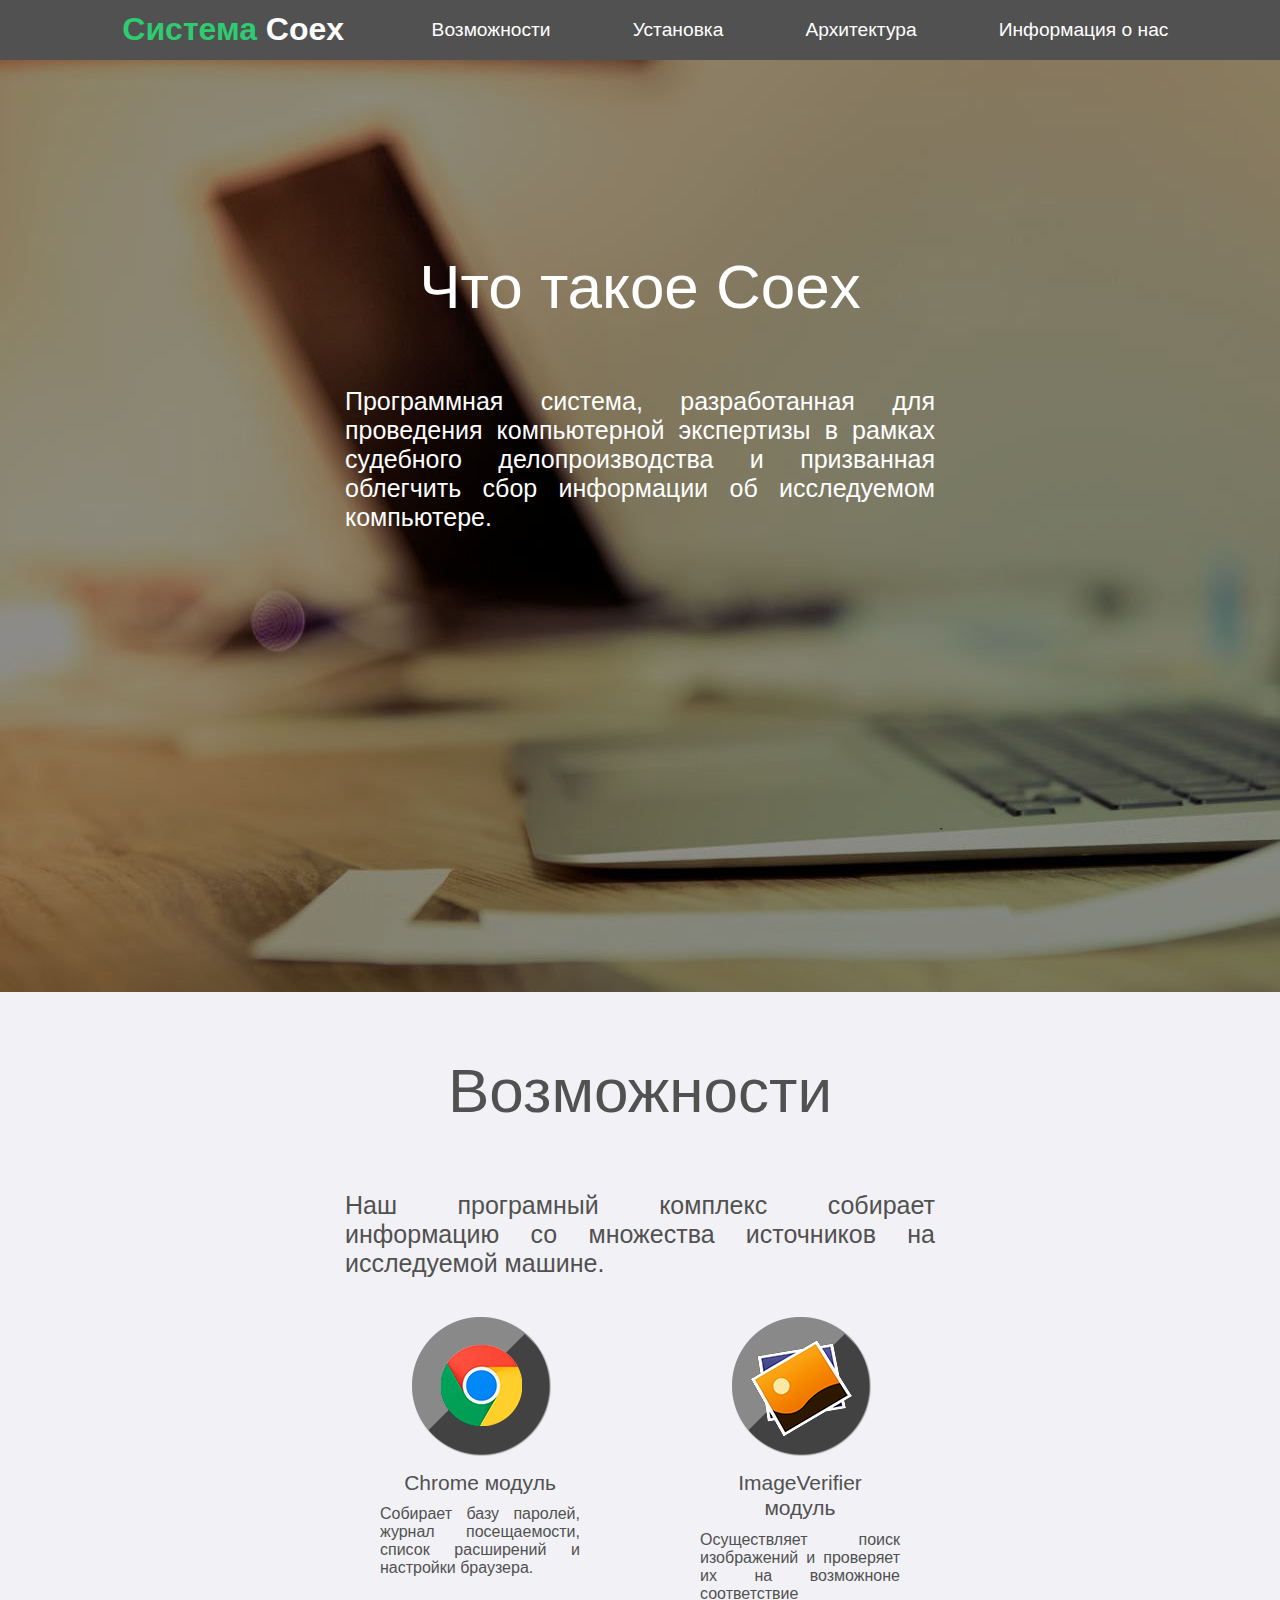
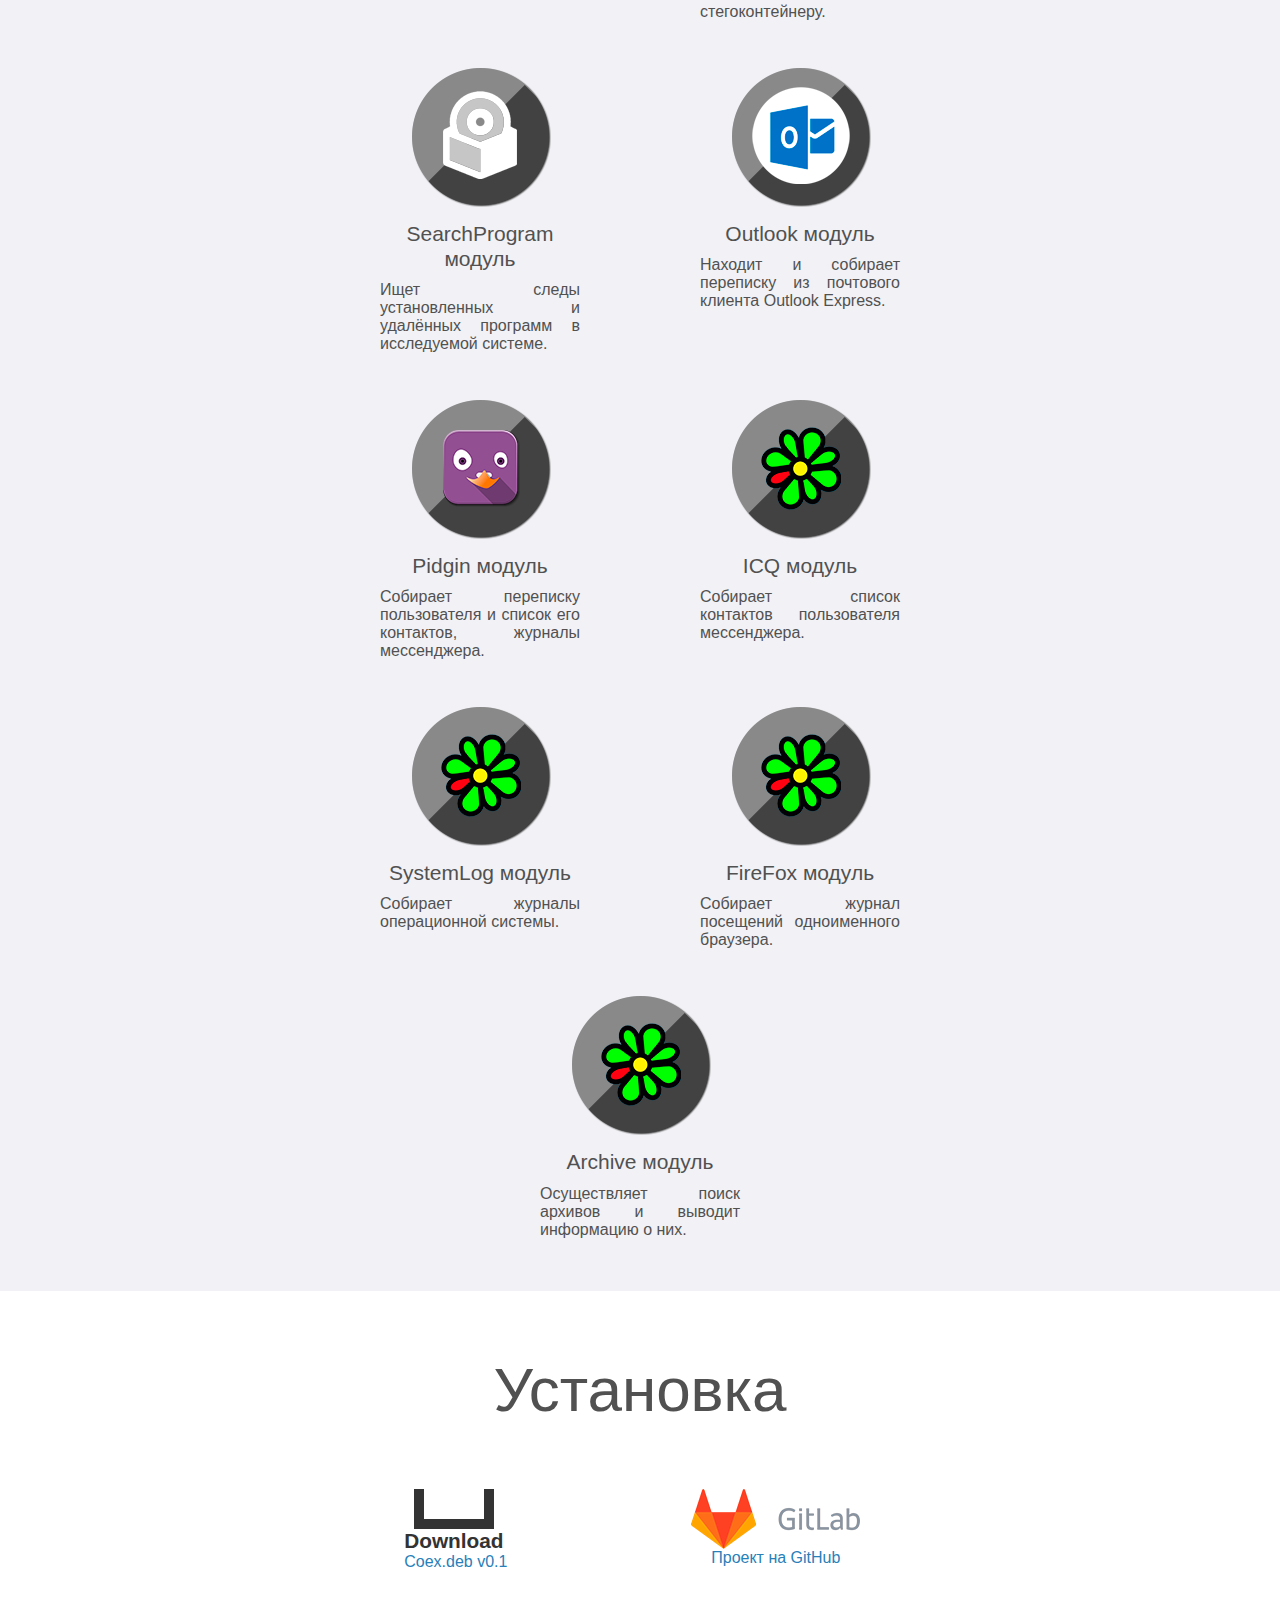
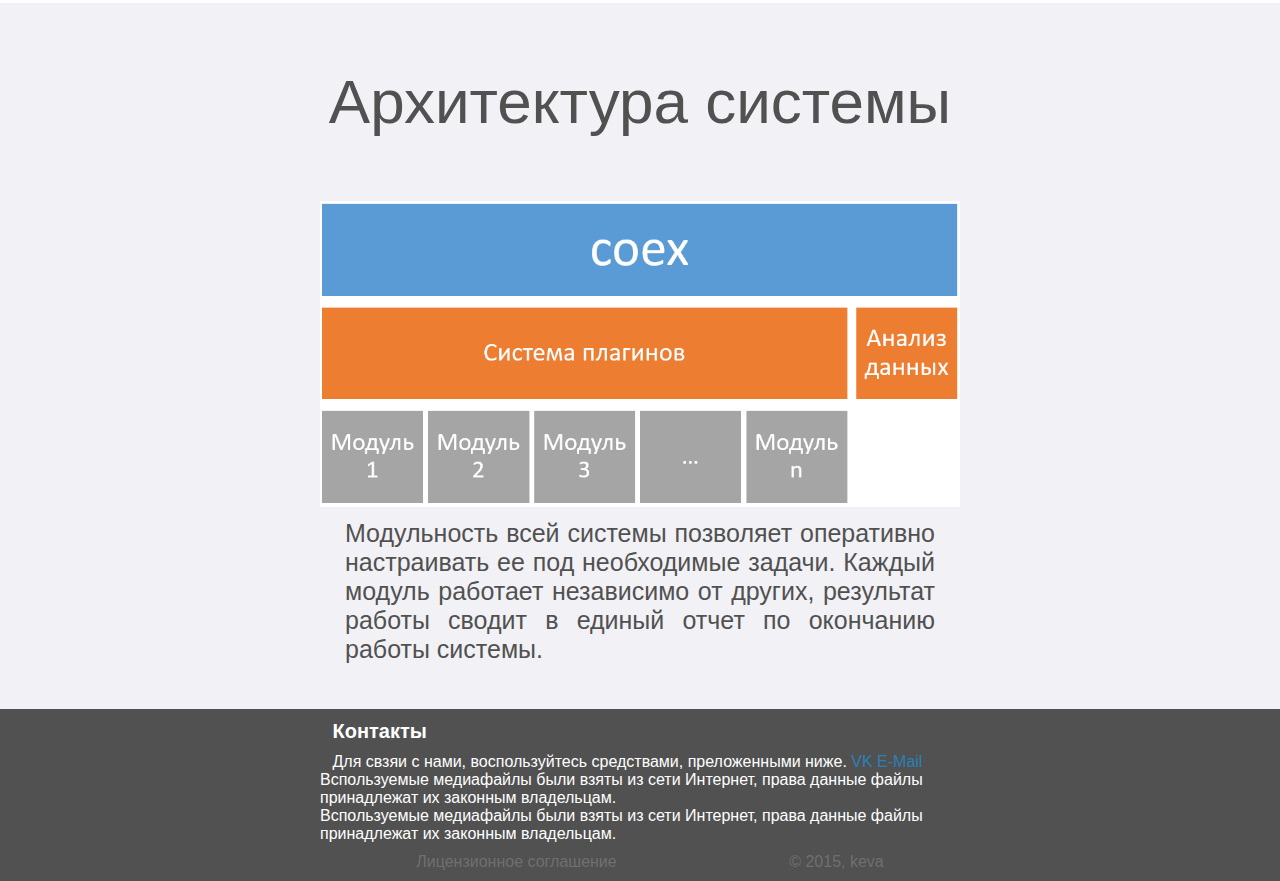
<file: index.html>
﻿<head>
	<title>Система компьютерной экспертизы Coex</title>
	
	<!--[if lt IE 9]>
		<script src="http://html5shim.googlecode.com/svn/trunk/html5.js"></script>
	<![endif]-->
	<link rel="stylesheet" href="style.css"/>
	<link rel="stylesheet" href="download.css"/>
	<link rel="stylesheet" href="owl.carousel.css"/>
	<script src="https://ajax.googleapis.com/ajax/libs/jquery/2.1.3/jquery.min.js"></script>
	<script src="owl.carousel.min.js"></script>
</head>
<body class="site-body">
	<main class="site-main">
		<header class="site-header">
			<a href="/" title="Главная" class="logo">
				<h1>Система <span>Coex</span></h1>
			</a>
			<nav class="site-menu">
				<a href="#capa" class="site-part">Возможности</a>
				<a href="#install" class="site-part">Установка</a>
				<a href="#consist" class="site-part">Архитектура</a>
				<a href="#about" class="site-part">Информация о нас</a>
			</nav>
		</header>
		
		<section id="info">
			<div class="sect-block">
				<h2>Что такое Coex</h2>
				<div class="description">Программная система, разработанная для проведения компьютерной экспертизы в рамках судебного делопроизводства и призванная облегчить сбор информации об исследуемом компьютере.</div>
			</div>
		</section>
		
		<section id="capa">
			<div class="sect-block">
				<h2>Возможности</h2>
				<div class="description">Наш програмный комплекс собирает информацию со множества источников на исследуемой машине.
				</div>
				<div class="modules flex">
					<div class="module">
						<img src="icons/chrome.png" class="icon">
						<h3>Chrome модуль</h3>
						<div class="decr-mod">Собирает базу паролей, журнал посещаемости, список расширений и настройки браузера.</div>
					</div>
					<div class="module">
						<img src="icons/images.png" class="icon">
						<h3>ImageVerifier модуль</h3>
						<div class="decr-mod">Осуществляет поиск изображений и проверяет их на возможноне соответствие стегоконтейнеру.</div>
					</div>
					<div class="module">
						<img src="icons/search.png" class="icon">
						<h3>SearchProgram модуль</h3>
						<div class="decr-mod">Ищет следы установленных и удалённых программ в исследуемой системе.</div>
					</div>
					<div class="module">
						<img src="icons/outlook.png" class="icon">
						<h3>Outlook модуль</h3>
						<div class="decr-mod">Находит и собирает переписку из почтового клиента Outlook Express.</div>
					</div>
					<div class="module">
						<img src="icons/pidgin.png" class="icon">
						<h3>Pidgin модуль</h3>
						<div class="decr-mod">Собирает переписку пользователя и список его контактов, журналы мессенджера.</div>
					</div>
					<div class="module">
						<img src="icons/icq.png" class="icon">
						<h3>ICQ модуль</h3>
						<div class="decr-mod">Собирает список контактов пользователя мессенджера.</div>
					</div>
					<div class="module">
						<img src="icons/icq.png" class="icon">
						<h3>SystemLog модуль</h3>
						<div class="decr-mod">Собирает журналы операционной системы.</div>
					</div>
					<div class="module">
						<img src="icons/icq.png" class="icon">
						<h3>FireFox модуль</h3>
						<div class="decr-mod">Собирает журнал посещений одноименного браузера.</div>
					</div>
					<div class="module">
						<img src="icons/icq.png" class="icon">
						<h3>Archive модуль</h3>
						<div class="decr-mod">Осуществляет поиск архивов и выводит информацию о них.</div>
					</div>
				</div>			
			</div>
		</section>
		
		<section id="install">
			<div class="sect-block">
				<h2>Установка</h2>
				<div class="install-block flex">
					<div class="block">
						<a href="http://www.example.com/download-content.html" class="download-icon">
						<span></span>
						Download
						</a>
						<a href="">Coex.deb <span class="version">v0.1</span></a>
					</div>
					<div class="block">
						<a href="http://gitlab.keva.su/" class="git-url">
							<img src="gitlab.png"/>
							<span>Проект на GitHub</span>
						</a>
					</div>
				</div>
			</div>
		</section>
		
		<section id="consist">
			<div class="sect-block">
				<h2>Архитектура системы</h2>
				<img src="archi.png"/> <!-- Перевести на CSS -->
				<div class="description">Модульность всей системы позволяет оперативно настраивать ее под необходимые задачи. Каждый модуль работает независимо от других, результат работы сводит в единый отчет по окончанию работы системы.</div>
			</div>
		</section>
	</main>
	<footer class="site-footer" id="about">
		<div class="sect-block">
			<div class="flex">
				<div class="block">
					<h4>Контакты</h4>
					<div class="credits">
						Для свзяи с нами, воспользуйтесь средствами, преложенными ниже.
						<a href="https://vk.com/coex_su">VK</a>
						<a href="https://vk.com/coex_su">E-Mail</a>
					</div>
				</div>
				<div class="block"></div>
				<div class="block">
					Bспользуемые медиафайлы были взяты из сети Интернет, права данные файлы принадлежат их законным владельцам.
				</div>
				<div class="block">
					Bспользуемые медиафайлы были взяты из сети Интернет, права данные файлы принадлежат их законным владельцам.
				</div>
			</div>
			<div class="copyrights flex">
				<a href="">Лицензионное соглашение</a>
				<span>© 2015, keva</span>
			</div>
		</div>
	</footer>
<script type="text/javascript" src="http://ajax.googleapis.com/ajax/libs/jquery/1.8.2/jquery.min.js"></script>
<script type="text/javascript">
$(document).ready(function(){
	// плавное перемещение страницы к нужному блоку
	$("nav a").click(function () {
		elementClick = $(this).attr("href");
		destination = $(elementClick).offset().top;
		$("body,html").animate({scrollTop: destination }, 800);
	});
});
</script>
</body>
</file>
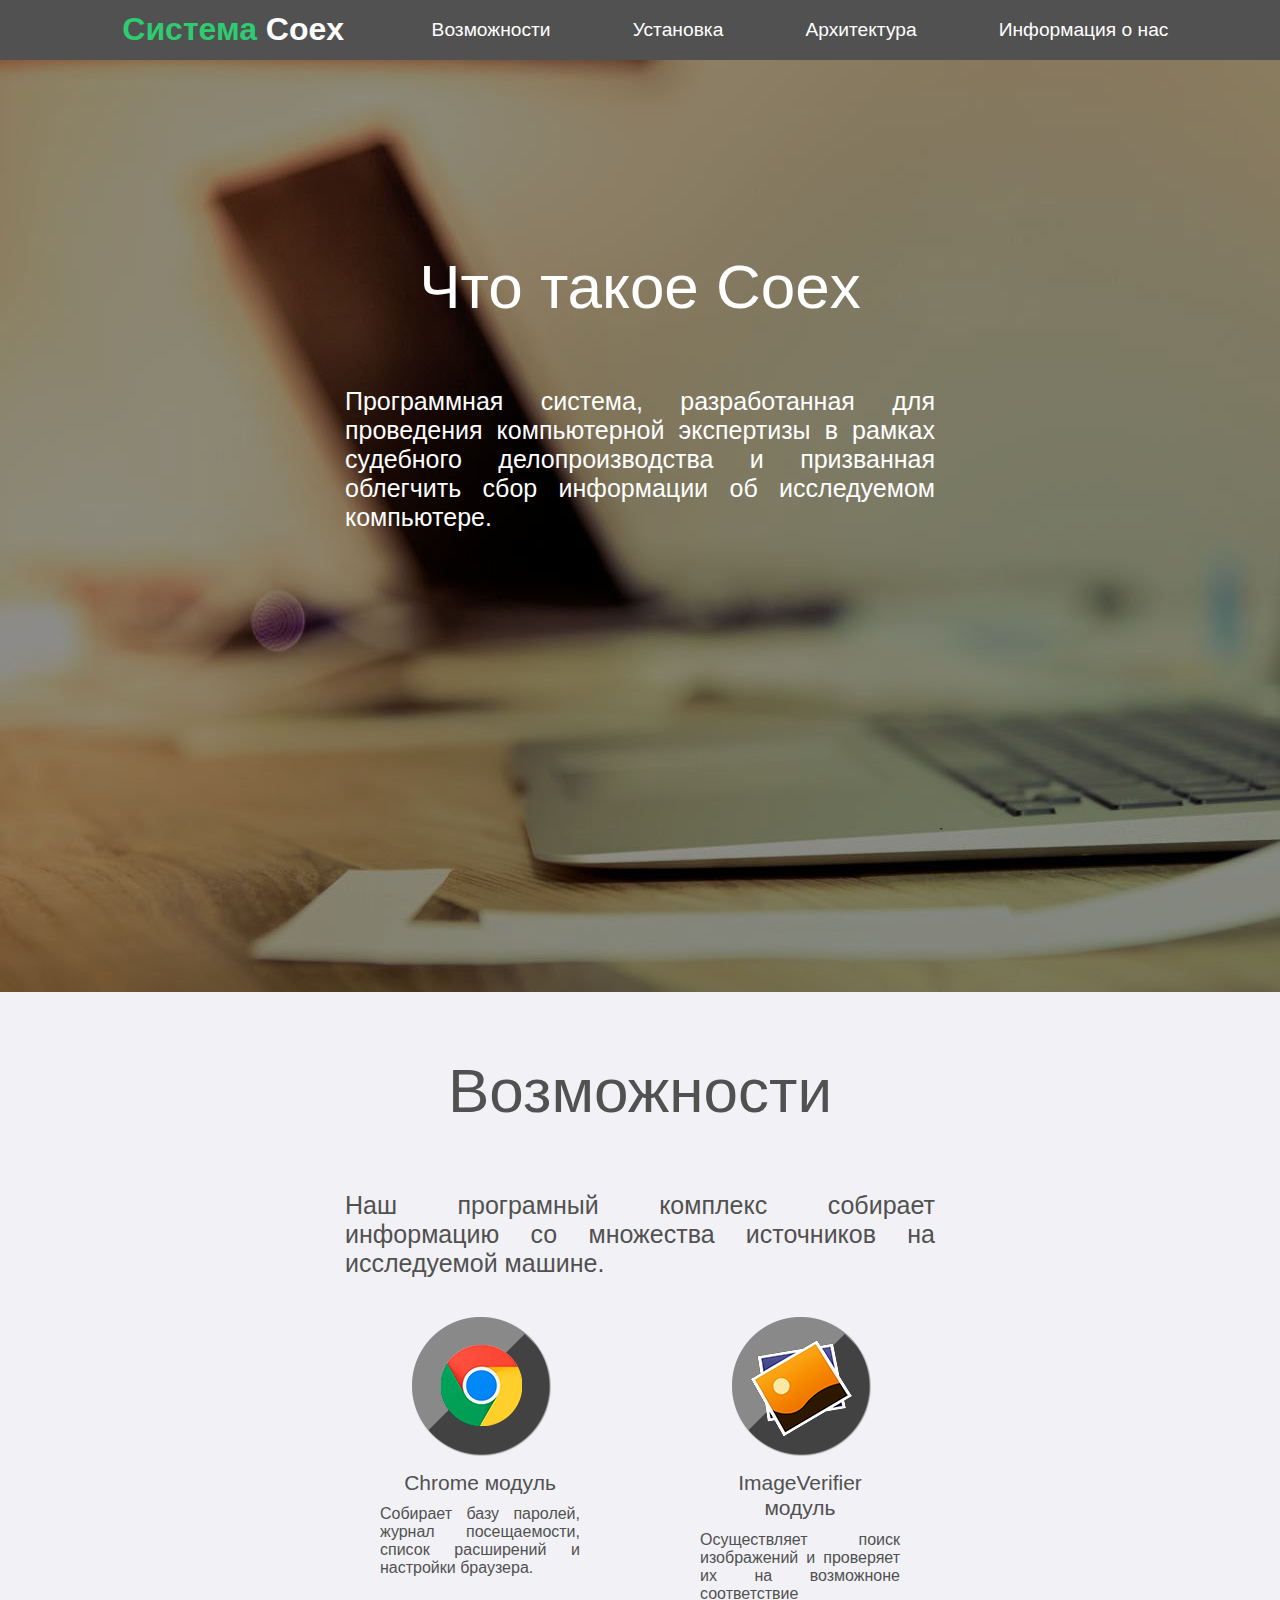
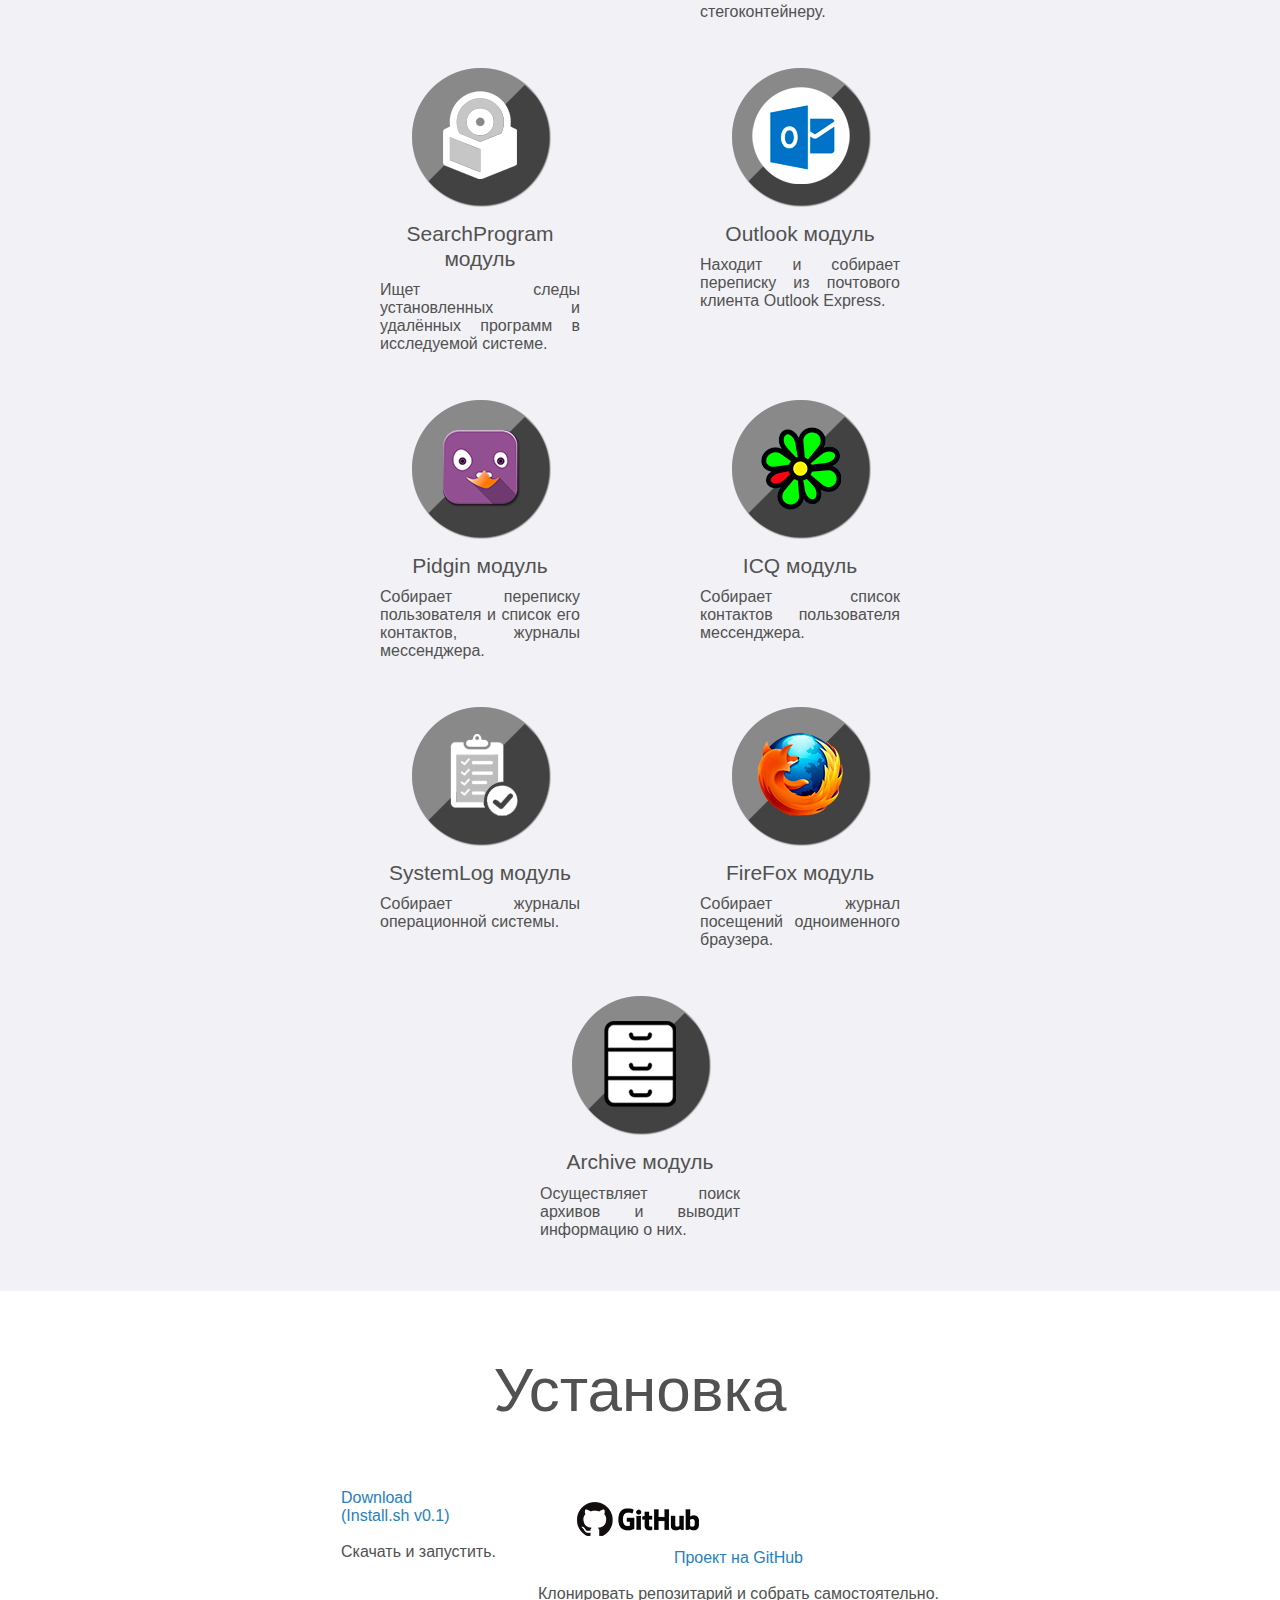
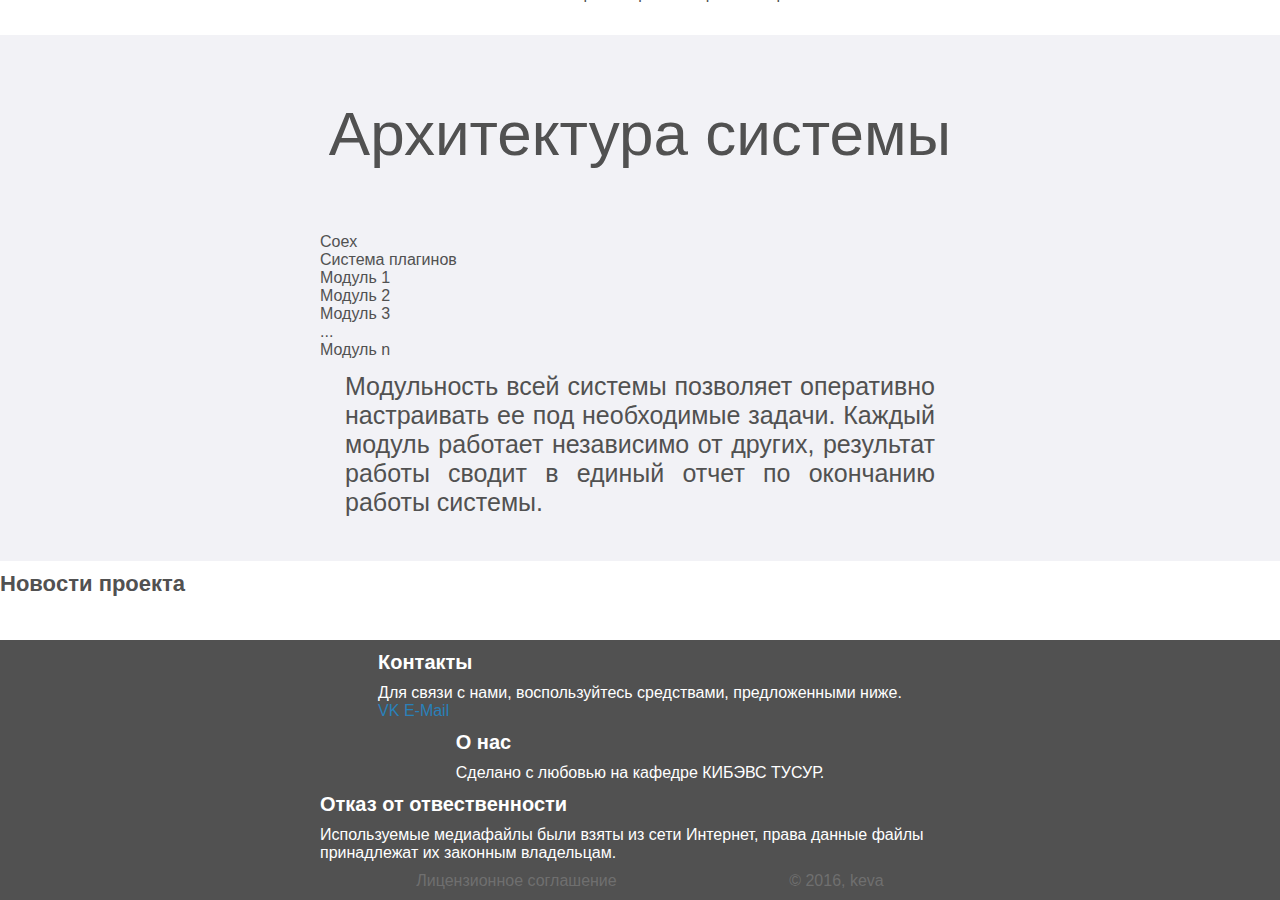
<file: web/index.html>
﻿<head>
	<title>Система компьютерной экспертизы Coex</title>
	
	<!--[if lt IE 9]>
		<script src="http://html5shim.googlecode.com/svn/trunk/html5.js"></script>
	<![endif]-->
	<link rel="stylesheet" href="style.css"/>
	<link rel="stylesheet" href="download.css"/>
	<link rel="stylesheet" href="owl.carousel.css"/>
	<script src="https://ajax.googleapis.com/ajax/libs/jquery/2.1.3/jquery.min.js"></script>
	<script src="owl.carousel.min.js"></script>
</head>
<body class="site-body">
	<main class="site-main">
		<header class="site-header">
			<a href="/" title="Главная" class="logo">
				<h1>Система <span>Coex</span></h1>
			</a>
			<nav class="site-menu">
				<a href="#capa" class="site-part">Возможности</a>
				<a href="#install" class="site-part">Установка</a>
				<a href="#consist" class="site-part">Архитектура</a>
				<a href="#about" class="site-part">Информация о нас</a>
			</nav>
		</header>
		
		<section id="info">
			<div class="sect-block">
				<h2>Что такое Coex</h2>
				<div class="description">Программная система, разработанная для проведения компьютерной экспертизы в рамках судебного делопроизводства и призванная облегчить сбор информации об исследуемом компьютере.</div>
			</div>
		</section>
		
		<section id="capa">
			<div class="sect-block">
				<h2>Возможности</h2>
				<div class="description">Наш програмный комплекс собирает информацию со множества источников на исследуемой машине.
				</div>
				<div class="modules flex">
					<div class="module">
						<img src="icon/chrome.png" class="icon">
						<h3>Chrome модуль</h3>
						<div class="decr-mod">Собирает базу паролей, журнал посещаемости, список расширений и настройки браузера.</div>
					</div>
					<div class="module">
						<img src="icon/images.png" class="icon">
						<h3>ImageVerifier модуль</h3>
						<div class="decr-mod">Осуществляет поиск изображений и проверяет их на возможноне соответствие стегоконтейнеру.</div>
					</div>
					<div class="module">
						<img src="icon/search.png" class="icon">
						<h3>SearchProgram модуль</h3>
						<div class="decr-mod">Ищет следы установленных и удалённых программ в исследуемой системе.</div>
					</div>
					<div class="module">
						<img src="icon/outlook.png" class="icon">
						<h3>Outlook модуль</h3>
						<div class="decr-mod">Находит и собирает переписку из почтового клиента Outlook Express.</div>
					</div>
					<div class="module">
						<img src="icon/pidgin.png" class="icon">
						<h3>Pidgin модуль</h3>
						<div class="decr-mod">Собирает переписку пользователя и список его контактов, журналы мессенджера.</div>
					</div>
					<div class="module">
						<img src="icon/icq.png" class="icon">
						<h3>ICQ модуль</h3>
						<div class="decr-mod">Собирает список контактов пользователя мессенджера.</div>
					</div>
					<div class="module">
						<img src="icon/sys.png" class="icon">
						<h3>SystemLog модуль</h3>
						<div class="decr-mod">Собирает журналы операционной системы.</div>
					</div>
					<div class="module">
						<img src="icon/fire.png" class="icon">
						<h3>FireFox модуль</h3>
						<div class="decr-mod">Собирает журнал посещений одноименного браузера.</div>
					</div>
					<div class="module">
						<img src="icon/arch.png" class="icon">
						<h3>Archive модуль</h3>
						<div class="decr-mod">Осуществляет поиск архивов и выводит информацию о них.</div>
					</div>
				</div>			
			</div>
		</section>
		
		<section id="install">
			<div class="sect-block">
				<h2>Установка</h2>
				<div class="install-block flex">
					<div class="block">
						<a href="http://rep.coex.su/install.sh" class="download-button">
							<span class="download-icon"></span>
							<div>Download <br/> (Install.sh v0.1)</div>
						</a>
						<br/>
						Скачать и запустить.
					</div>
					<div class="block">
						<a href="https://github.com/tusur-coex" class="git-url">
							<img src="github.png"/>
							<span>Проект на GitHub</span>
						</a>
						<br/>
						Клонировать репозитарий и собрать самостоятельно.
					</div>
				</div>
			</div>
		</section>
		
		<section id="consist">
			<div class="sect-block">
				<h2>Архитектура системы</h2>
				<div class="big-table">
					<div class="bft_coex">Coex</div>
					<div class="bft_system">Система плагинов</div>
										
					<div class="bft_module">Модуль 1</div>
					<div class="bft_module">Модуль 2</div>
					<div class="bft_module">Модуль 3</div>
					<div class="bft_module">...</div>
					<div class="bft_module">Модуль n</div>					
				</div>
				<div class="description">Модульность всей системы позволяет оперативно настраивать ее под необходимые задачи. Каждый модуль работает независимо от других, результат работы сводит в единый отчет по окончанию работы системы.</div>
			</div>
		</section>
        <section id="news">
            <div class="news-block">
                <h2>Новоcти проекта</h2>
                <div class="news-list">
<script type="text/javascript" src="//pvk.com/js/api/openapi.js?121"></script>

<!-- VK Widget -->
<div id="vk_groups"></div>
<script type="text/javascript">
VK.Widgets.Group("vk_groups", {mode: 2, width: "800", height: "400"}, 109777900);
</script>
                </div>
            </div>
        </section>
	</main>
	<footer class="site-footer" id="about">
		<div class="sect-block">
			<div class="flex">
				<div class="block">
					<h4>Контакты</h4>
					<div class="credits">
						Для связи с нами, воспользуйтесь средствами, предложенными ниже.
						<br/>
						<a href="https://vk.com/coex_su">VK</a> <a href="mailto:spam@coex.su">E-Mail</a>
					</div>
				</div>
				<div class="block">
					<h4>О нас</h4>
					<div class="credits">
						Сделано с любовью на кафедре КИБЭВС ТУСУР.
					</div>
				</div>
				<div class="block">
					<h4>Отказ от отвественности</h4>
					<div class="credits">
						Используемые медиафайлы были взяты из сети Интернет, права данные файлы принадлежат их законным владельцам.
					</div>
				</div>
			</div>
			<div class="copyrights flex">
				<a href="">Лицензионное соглашение</a>
				<span>© 2016, keva</span>
			</div>
		</div>
	</footer>
<script type="text/javascript" src="http://ajax.googleapis.com/ajax/libs/jquery/1.8.2/jquery.min.js"></script>
<script type="text/javascript">
$(document).ready(function(){
	// плавное перемещение страницы к нужному блоку
	$("nav a").click(function () {
		elementClick = $(this).attr("href");
		destination = $(elementClick).offset().top;
		$("body,html").animate({scrollTop: destination }, 800);
	});
});
</script>
</body>
</file>
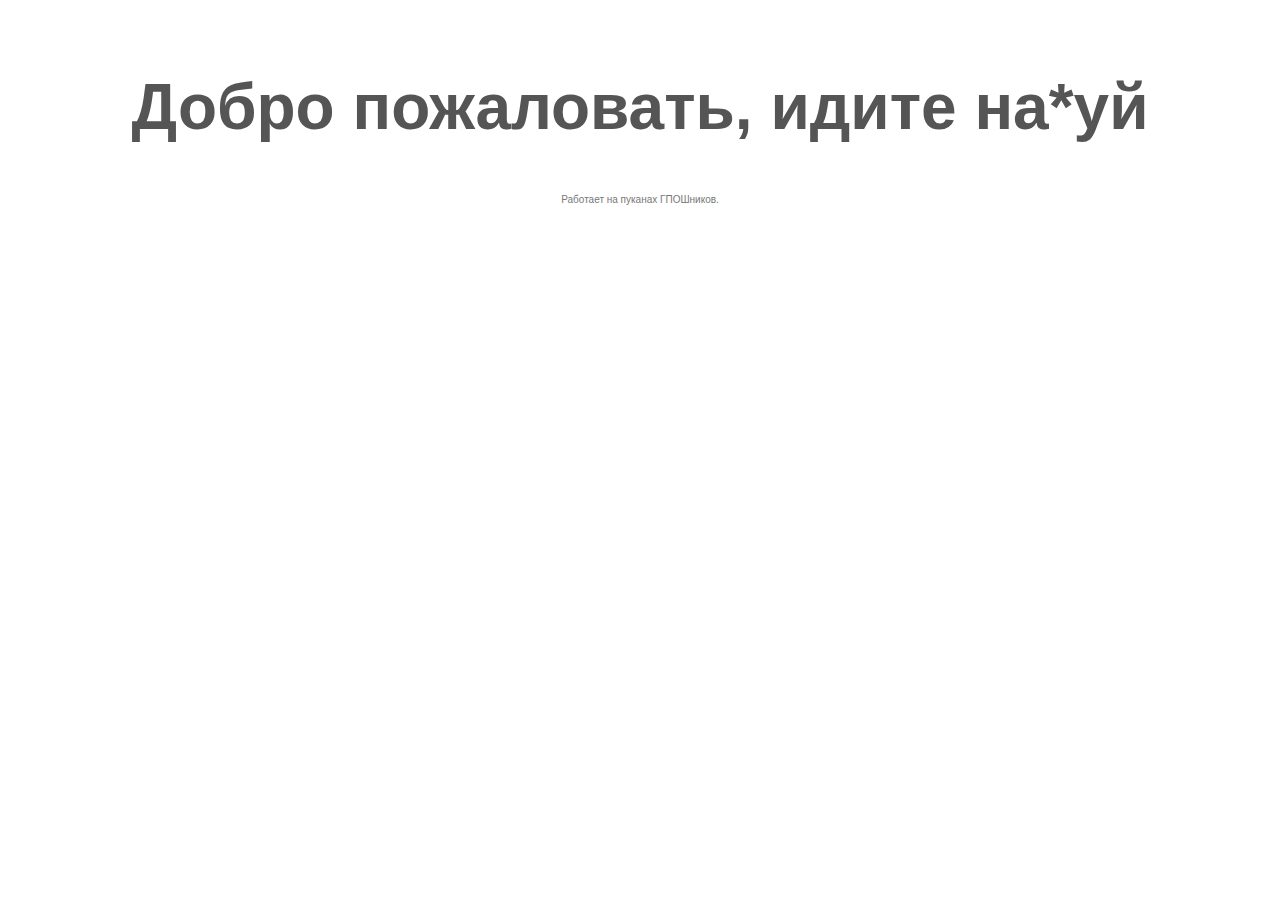
<file: web/icon/index.html>
<!DOCTYPE html PUBLIC "-//W3C//DTD XHTML 1.0 Strict//EN" "http://www.w3.org/TR/xhtml1/DTD/xhtml1-strict.dtd">
<html xmlns="http://www.w3.org/1999/xhtml" xml:lang="en" lang="en"><head>
    <title>It worked! &mdash; Coming Soon</title>
    <meta http-equiv="Content-Type" content="text/html; charset=UTF-8"/>
    <meta name="description" content="This is a default index page for a new domain."/>
    <style type="text/css">
        body {font-size:10px; color:#777777; font-family:arial; text-align:center;}
        h1 {font-size:64px; color:#555555; margin: 70px 0 50px 0;}
        p {width:320px; text-align:center; margin-left:auto;margin-right:auto; margin-top: 30px }
        div {width:320px; text-align:center; margin-left:auto;margin-right:auto;}
        a:link {color: #34536A;}
        a:visited {color: #34536A;}
        a:active {color: #34536A;}
        a:hover {color: #34536A;}
    </style>
</head>

<body>
    <h1>Добро пожаловать, идите на*уй</h1>
    <div>
        Работает на пуканах ГПОШников.
    </div>
</body>

</html>
</file>
<file: style.css>
/* html5 */
article, aside, details, figcaption, figure, footer, header, hgroup, main, menu, nav, section {display:block;}
/* html5 */
html,
body {min-height:100%; height:100%; scroll-behavior: smooth;}
body {margin:0; padding:0; font: 1em 'Segoe UI', Tahoma, Geneva, sans-serif; color:#515151; background-color: #fff}
a img {border:0;}

* {min-height:0px;}

a:link,
a:active,
a:visited {color:rgb(41, 128, 185); text-decoration:none;}
a:hover {text-decoration:underline;}

h1,h2,h3,h4,h5,h6 {display:block; margin:10px 0; padding:0; font:bold 22px/1.2 'Segoe UI', Tahoma, Geneva, sans-serif;}

h1 {font-size:22px;}
h2 {font-size:22px;}
h3 {font-size:21px;}
h4 {font-size:20px;}
h5 {font-size:19px;}
h6 {font-size:18px;}

ol,
ul {padding:0; display:block; margin:15px 10px 15px 34px;}
ul {margin-left:10px;}
ul li {display:block; padding:0 0 0 16px; margin:5px 0; list-style:none; background:url(../images/arrow.png) no-repeat 0 9px;}
ol li {display:list-item; padding:0 0 0 6px; margin:5px 0; list-style:decimal;}

.reset,
.reset li,
nav ul, nav li{display:block; padding:0; margin:0; list-style:none; background:0;}

form {display:block; padding:0; margin:0;}
input[type="image"]:hover {opacity:0.8;}
input, textarea, select, button {font:18px/1.2 'Segoe UI Semilight'; color:#bababa; vertical-align:baseline;}
label {vertical-align:baseline;}

label, input[type=button], input[type=submit], button { cursor: pointer; }
textarea {overflow:auto;}


/* Inputs */
.input_style input[type="text"],
.input_style input[type="password"],
.input_style input[type="email"],
.input_style input[type="tel"],
.input_style textarea, 
.input_style select,
span.selector > span {padding:2px 6px 3px; margin:1px; border:1px solid #ccc; font:18px/1 'Segoe UI', Tahoma, Geneva, sans-serif; color:#515151; outline:none; background:#FBFBFB;
	-webkit-transition:all .1s linear;
	-moz-transition:all .1s linear;
	-o-transition:all .1s linear;
	transition:all .1s linear;
}


input::-webkit-input-placeholder { color: #78652f;}
input:focus::-webkit-input-placeholder { color: #fff;}
/* Firefox < 19 */
input:-moz-placeholder { color: #78652f;}
input:focus:-moz-placeholder { color: #fff;}
/* Firefox > 19 */
input::-moz-placeholder { color: #78652f;}
input:focus::-moz-placeholder { color: #fff;}
/* Internet Explorer 10 */
input:-ms-input-placeholder { color: #78652f;}
input:focus:-ms-input-placeholder { color: #fff;}


.input_style input[type="text"]:hover,
.input_style input[type="password"]:hover,
.input_style textarea:hover, 
.input_style select:hover,
.input_style input[type="email"]:hover,
.input_style input[type="tel"]:hover,
.input_style input[type="text"]:focus,
.input_style input[type="password"]:focus,
.input_style textarea:focus, 
.input_style select:focus,
.input_style input[type="email"]:focus,
.input_style input[type="tel"]:focus {border-color:#a8a9a2;}


.input_style input[type="button"],
.input_style input[type="submit"],
.input_style input[type="reset"], 
.input_style button,
.btn a {
	outline:none;
	padding:7px 12px; display:inline-block; position:relative; border:0; vertical-align:top; font:18px/1 'Segoe UI Semibold'; color:#fff; text-shadow:1px 1px 1px #2d869a; text-decoration:none; text-transform:uppercase; background:#00796B;

	-webkit-transition:all .1s linear;
	-moz-transition:all .1s linear;
	-o-transition:all .1s linear;
	transition:all .1s linear;
}
.btn a {padding-top:5px; font:18px/1 'Segoe UI Semilight'; color:#ebedee; text-transform:none;}


.input_style input[type="button"]:hover,
.input_style input[type="submit"]:hover,
.input_style input[type="reset"]:hover, 
.input_style button:hover,
.input_style .active button,
.btn a:hover {
	background-color:#278927;
}
.input_style input[type="button"]:active,
.input_style input[type="submit"]:active,
.input_style input[type="reset"]:active, 
.input_style button:active,
.btn a:active {
	background-color:#0e700e;
}
/* Inputs */


.left {float:left;}
.right {float:right;}
.center {text-align:center;}
.txt_l {text-align:left;}
.txt_r {text-align:right;}

.hidden {overflow:hidden;}
.none {display:none;}

p {display:block; margin:10px 0;}
.bold {font-weight:bold;}
.nobold {font-weight:100;}
.italic {font-style:italic;}

.clear {clear:both;}

.bo_50 {-moz-border-radius:50%;-webkit-border-radius:50%;-khtml-border-radius:50%;border-radius:50%;}
.bo_20 {-moz-border-radius:20px;-webkit-border-radius:20px;-khtml-border-radius:20px;border-radius:20px;}
.bo_16 {-moz-border-radius:16px;-webkit-border-radius:16px;-khtml-border-radius:16px;border-radius:16px;}
.bo_13 {-moz-border-radius:13px;-webkit-border-radius:13px;-khtml-border-radius:13px;border-radius:13px;}
.bo_10 {-moz-border-radius:10px;-webkit-border-radius:10px;-khtml-border-radius:10px;border-radius:10px;}
.bo_9 {-moz-border-radius:9px;-webkit-border-radius:9px;-khtml-border-radius:9px;border-radius:9px;}
.bo_8 {-moz-border-radius:8px;-webkit-border-radius:8px;-khtml-border-radius:8px;border-radius:8px;}
.bo_6 {-moz-border-radius:6px;-webkit-border-radius:6px;-khtml-border-radius:6px;border-radius:6px;}
.bo_5 {-moz-border-radius:4px;-webkit-border-radius:4px;-khtml-border-radius:4px;border-radius:4px;}
.bo_3 {-moz-border-radius:3px;-webkit-border-radius:3px;-khtml-border-radius:3px;border-radius:3px;}
.bo_2 {-moz-border-radius:2px;-webkit-border-radius:2px;-khtml-border-radius:2px;border-radius:2px;}
.bo_0 {-moz-border-radius:0;-webkit-border-radius:0;-khtml-border-radius:0;border-radius:0;}

.hsearch input,
.chat_inmess input,
.chat_inmess textarea,
.fclogn .row_submit span input,
.addcomtx textarea {padding:0; display:block; margin:0; border:0; vertical-align:top; outline:none; background:0;}

.flex{	
	display: flex;
    flex-direction: row;
    flex-wrap: wrap;
    justify-content: space-around;
    align-content: space-around;
    align-items: flex-start;
}
.site-main{
	display: block;
	min-width: 320px;
	width: 100%;
	background-color: #fff;
}


.site-header{ 
	overflow: hidden;
	background-color: #515151;
	display: flex;
	justify-content: center;
	font-size: larger;
}

.site-header>a{	text-decoration: none;}

.logo{
	display: block;
	width: 320px;
	text-align: center;

	transition: all 0.3s ease;
}
.logo:hover{
	background-color: rgba(0,0,0, 0.3);
}
nav{ margin: 0; padding: 0; }

.logo h1{
	color: #2ecc71;
	margin: 10px 0 0;
	font-size: 32px;
}
.logo h1 span{ color: #fff;}


.site-menu{
	display: block;
	overflow: hidden;
	position: relative;
}
.site-menu a{
	color: #fff;
	padding: 1em 2em;
	display: inline-block;
	transition: all 0.3s ease;
	text-decoration: none;
	margin: 0;
}
.site-menu a:hover{
	background-color: rgba(0,0,0, 0.3);
}


section{ 
	display: block; 
	position: relative; 
	overflow: hidden;
	padding-bottom: 2em;
}
.sect-block{
	margin: 0 auto;
    width: 50%;
    min-width: 320px;
}
.sect-block>img{
	width: 100%;
	height: auto;
}
.sect-block h2 {
	font-size: 62px;
    font-weight: 500;
    text-align: center;
    margin: 1em 0;
}
.sect-block .description{
	padding: 0 1em 0.5em;
	text-align: justify;
	font-size: 25px;
}

#info{
	height: 100vh;
	width: 100%;
	background-image: url(background.jpg)
}
#info .sect-block{
	padding: 10% 0 0;
	color: #fff;
}

#capa, #consist{
	background-color: #f2f2f6;
}
.modules{ 

}

.module{display: inline-block; padding: 20px; width: 200px}
.module .icon{width: 150px; height: auto; display: block; margin: 0 auto; }
.module h3{ font-weight: 300; text-align: center; }
.module .decr-mod{ text-align: justify; }

.install-block{
	min-width: 320px;
}

.git-url{
	display: block;
}
.git-url img{ display: block; }
.git-url span{ display: block; text-align: center;}

.site-footer{ 
	background-color: #515151; 
	color: #fff;
	min-width: 320px;
	overflow: hidden;
}
#consist .sect-block .description{ padding-top: 0.5em; }
.site-footer .copyrights{ width: 100%; padding: 10px; }
.site-footer .copyrights a { color: #6F6F6F; display: block; text-decoration: none; }
.site-footer .copyrights a:hover{ color: #fff; }
.site-footer .copyrights span{ display: block; color: #6F6F6F; }
</file>
<file: download.css>
a.download-icon
{
    color: #333;
    font-size: 1.3rem;
    font-weight: bold;
    text-decoration: none;
	display: block;
    width: 100px;
}
.download-icon span
{
    display: block;
    cursor: pointer;
    position: relative;
    width: 60px;
    height: 30px;
    margin: auto;
    border: 10px solid #333;
    border-top: transparent;
}
.download-icon span:before,
.download-icon span:after
{
    content: '';
    display: block;
    position: absolute;
}

a.download-icon:hover span:before,
a.download-icon:hover span:after
{
    animation: bounce .5s infinite alternate;
    -webkit-animation: bounce .5s infinite alternate;
}

a.download-icon:hover span:before{
    left: 15px;
    top: -9px;
    width: 10px;
    height: 10px;
    background: #333;
}
a.download-icon:hover span:after
{
    left: 10px;
    border-left: 10px solid transparent;
    border-right: 10px solid transparent;
    border-top: 10px solid #333;
}


@keyframes bounce {
  from {
    transform: translateY(-10px);
  }

  to {
    transform: translateY(0);
  }
}

@-webkit-keyframes bounce {
  from {
    -webkit-transform: translateY(-10px);
  }

  to {
    -webkit-transform: translateY(0);
  }
}
</file>
<file: web/style.css>
/* html5 */
article, aside, details, figcaption, figure, footer, header, hgroup, main, menu, nav, section {display:block;}
/* html5 */
html,
body {min-height:100%; height:100%; scroll-behavior: smooth;}
body {margin:0; padding:0; font: 1em 'Segoe UI', Tahoma, Geneva, sans-serif; color:#515151; background-color: #fff}
a img {border:0;}

* {min-height:0px;}

a:link,
a:active,
a:visited {color:rgb(41, 128, 185); text-decoration:none;}
a:hover {text-decoration:underline;}

h1,h2,h3,h4,h5,h6 {display:block; margin:10px 0; padding:0; font:bold 22px/1.2 'Segoe UI', Tahoma, Geneva, sans-serif;}

h1 {font-size:22px;}
h2 {font-size:22px;}
h3 {font-size:21px;}
h4 {font-size:20px;}
h5 {font-size:19px;}
h6 {font-size:18px;}

ol,
ul {padding:0; display:block; margin:15px 10px 15px 34px;}
ul {margin-left:10px;}
ul li {display:block; padding:0 0 0 16px; margin:5px 0; list-style:none; background:url(../images/arrow.png) no-repeat 0 9px;}
ol li {display:list-item; padding:0 0 0 6px; margin:5px 0; list-style:decimal;}

.reset,
.reset li,
nav ul, nav li{display:block; padding:0; margin:0; list-style:none; background:0;}

form {display:block; padding:0; margin:0;}
input[type="image"]:hover {opacity:0.8;}
input, textarea, select, button {font:18px/1.2 'Segoe UI Semilight'; color:#bababa; vertical-align:baseline;}
label {vertical-align:baseline;}

label, input[type=button], input[type=submit], button { cursor: pointer; }
textarea {overflow:auto;}


/* Inputs */
.input_style input[type="text"],
.input_style input[type="password"],
.input_style input[type="email"],
.input_style input[type="tel"],
.input_style textarea, 
.input_style select,
span.selector > span {padding:2px 6px 3px; margin:1px; border:1px solid #ccc; font:18px/1 'Segoe UI', Tahoma, Geneva, sans-serif; color:#515151; outline:none; background:#FBFBFB;
	-webkit-transition:all .1s linear;
	-moz-transition:all .1s linear;
	-o-transition:all .1s linear;
	transition:all .1s linear;
}


input::-webkit-input-placeholder { color: #78652f;}
input:focus::-webkit-input-placeholder { color: #fff;}
/* Firefox < 19 */
input:-moz-placeholder { color: #78652f;}
input:focus:-moz-placeholder { color: #fff;}
/* Firefox > 19 */
input::-moz-placeholder { color: #78652f;}
input:focus::-moz-placeholder { color: #fff;}
/* Internet Explorer 10 */
input:-ms-input-placeholder { color: #78652f;}
input:focus:-ms-input-placeholder { color: #fff;}


.input_style input[type="text"]:hover,
.input_style input[type="password"]:hover,
.input_style textarea:hover, 
.input_style select:hover,
.input_style input[type="email"]:hover,
.input_style input[type="tel"]:hover,
.input_style input[type="text"]:focus,
.input_style input[type="password"]:focus,
.input_style textarea:focus, 
.input_style select:focus,
.input_style input[type="email"]:focus,
.input_style input[type="tel"]:focus {border-color:#a8a9a2;}


.input_style input[type="button"],
.input_style input[type="submit"],
.input_style input[type="reset"], 
.input_style button,
.btn a {
	outline:none;
	padding:7px 12px; display:inline-block; position:relative; border:0; vertical-align:top; font:18px/1 'Segoe UI Semibold'; color:#fff; text-shadow:1px 1px 1px #2d869a; text-decoration:none; text-transform:uppercase; background:#00796B;

	-webkit-transition:all .1s linear;
	-moz-transition:all .1s linear;
	-o-transition:all .1s linear;
	transition:all .1s linear;
}
.btn a {padding-top:5px; font:18px/1 'Segoe UI Semilight'; color:#ebedee; text-transform:none;}


.input_style input[type="button"]:hover,
.input_style input[type="submit"]:hover,
.input_style input[type="reset"]:hover, 
.input_style button:hover,
.input_style .active button,
.btn a:hover {
	background-color:#278927;
}
.input_style input[type="button"]:active,
.input_style input[type="submit"]:active,
.input_style input[type="reset"]:active, 
.input_style button:active,
.btn a:active {
	background-color:#0e700e;
}
/* Inputs */


.left {float:left;}
.right {float:right;}
.center {text-align:center;}
.txt_l {text-align:left;}
.txt_r {text-align:right;}

.hidden {overflow:hidden;}
.none {display:none;}

p {display:block; margin:10px 0;}
.bold {font-weight:bold;}
.nobold {font-weight:100;}
.italic {font-style:italic;}

.clear {clear:both;}

.bo_50 {-moz-border-radius:50%;-webkit-border-radius:50%;-khtml-border-radius:50%;border-radius:50%;}
.bo_20 {-moz-border-radius:20px;-webkit-border-radius:20px;-khtml-border-radius:20px;border-radius:20px;}
.bo_16 {-moz-border-radius:16px;-webkit-border-radius:16px;-khtml-border-radius:16px;border-radius:16px;}
.bo_13 {-moz-border-radius:13px;-webkit-border-radius:13px;-khtml-border-radius:13px;border-radius:13px;}
.bo_10 {-moz-border-radius:10px;-webkit-border-radius:10px;-khtml-border-radius:10px;border-radius:10px;}
.bo_9 {-moz-border-radius:9px;-webkit-border-radius:9px;-khtml-border-radius:9px;border-radius:9px;}
.bo_8 {-moz-border-radius:8px;-webkit-border-radius:8px;-khtml-border-radius:8px;border-radius:8px;}
.bo_6 {-moz-border-radius:6px;-webkit-border-radius:6px;-khtml-border-radius:6px;border-radius:6px;}
.bo_5 {-moz-border-radius:4px;-webkit-border-radius:4px;-khtml-border-radius:4px;border-radius:4px;}
.bo_3 {-moz-border-radius:3px;-webkit-border-radius:3px;-khtml-border-radius:3px;border-radius:3px;}
.bo_2 {-moz-border-radius:2px;-webkit-border-radius:2px;-khtml-border-radius:2px;border-radius:2px;}
.bo_0 {-moz-border-radius:0;-webkit-border-radius:0;-khtml-border-radius:0;border-radius:0;}

.hsearch input,
.chat_inmess input,
.chat_inmess textarea,
.fclogn .row_submit span input,
.addcomtx textarea {padding:0; display:block; margin:0; border:0; vertical-align:top; outline:none; background:0;}

.flex{	
	display: flex;
    flex-direction: row;
    flex-wrap: wrap;
    justify-content: space-around;
    align-content: space-around;
    align-items: flex-start;
}
.site-main{
	display: block;
	min-width: 320px;
	width: 100%;
	background-color: #fff;
}


.site-header{ 
	overflow: hidden;
	background-color: #515151;
	display: flex;
	justify-content: center;
	font-size: larger;
}

.site-header>a{	text-decoration: none;}

.logo{
	display: block;
	width: 320px;
	text-align: center;

	transition: all 0.3s ease;
}
.logo:hover{
	background-color: rgba(0,0,0, 0.3);
}
nav{ margin: 0; padding: 0; }

.logo h1{
	color: #2ecc71;
	margin: 10px 0 0;
	font-size: 32px;
}
.logo h1 span{ color: #fff;}


.site-menu{
	display: block;
	overflow: hidden;
	position: relative;
}
.site-menu a{
	color: #fff;
	padding: 1em 2em;
	display: inline-block;
	transition: all 0.3s ease;
	text-decoration: none;
	margin: 0;
}
.site-menu a:hover{
	background-color: rgba(0,0,0, 0.3);
}


section{ 
	display: block; 
	position: relative; 
	overflow: hidden;
	padding-bottom: 2em;
}
.sect-block{
	margin: 0 auto;
    width: 50%;
    min-width: 320px;
}
.sect-block>img{
	width: 100%;
	height: auto;
}
.sect-block h2 {
	font-size: 62px;
    font-weight: 500;
    text-align: center;
    margin: 1em 0;
}
.sect-block .description{
	padding: 0 1em 0.5em;
	text-align: justify;
	font-size: 25px;
}

#info{
	height: 100vh;
	width: 100%;
	background-image: url(background.jpg)
}
#info .sect-block{
	padding: 10% 0 0;
	color: #fff;
}

#capa, #consist{
	background-color: #f2f2f6;
}
.modules{ 

}

.module{display: inline-block; padding: 20px; width: 200px}
.module .icon{width: 150px; height: auto; display: block; margin: 0 auto; }
.module h3{ font-weight: 300; text-align: center; }
.module .decr-mod{ text-align: justify; }

.install-block{
	min-width: 320px;
}

.git-url{
	display: block;
}
.git-url img{ display: block; }
.git-url span{ display: block; text-align: center;}

.site-footer{ 
	background-color: #515151; 
	color: #fff;
	min-width: 320px;
	overflow: hidden;
}
#consist .sect-block .description{ padding-top: 0.5em; }
.site-footer .copyrights{ width: 100%; padding: 10px; }
.site-footer .copyrights a { color: #6F6F6F; display: block; text-decoration: none; }
.site-footer .copyrights a:hover{ color: #fff; }
.site-footer .copyrights span{ display: block; color: #6F6F6F; }
</file>
<file: web/download.css>
a.download-icon
{
    color: #333;
    font-size: 1.3rem;
    font-weight: bold;
    text-decoration: none;
	display: block;
    width: 100px;
}
.download-icon span
{
    display: block;
    cursor: pointer;
    position: relative;
    width: 60px;
    height: 30px;
    margin: auto;
    border: 10px solid #333;
    border-top: transparent;
}
.download-icon span:before,
.download-icon span:after
{
    content: '';
    display: block;
    position: absolute;
}

a.download-icon:hover span:before,
a.download-icon:hover span:after
{
    animation: bounce .5s infinite alternate;
    -webkit-animation: bounce .5s infinite alternate;
}

a.download-icon:hover span:before{
    left: 15px;
    top: -9px;
    width: 10px;
    height: 10px;
    background: #333;
}
a.download-icon:hover span:after
{
    left: 10px;
    border-left: 10px solid transparent;
    border-right: 10px solid transparent;
    border-top: 10px solid #333;
}


@keyframes bounce {
  from {
    transform: translateY(-10px);
  }

  to {
    transform: translateY(0);
  }
}

@-webkit-keyframes bounce {
  from {
    -webkit-transform: translateY(-10px);
  }

  to {
    -webkit-transform: translateY(0);
  }
}
</file>
